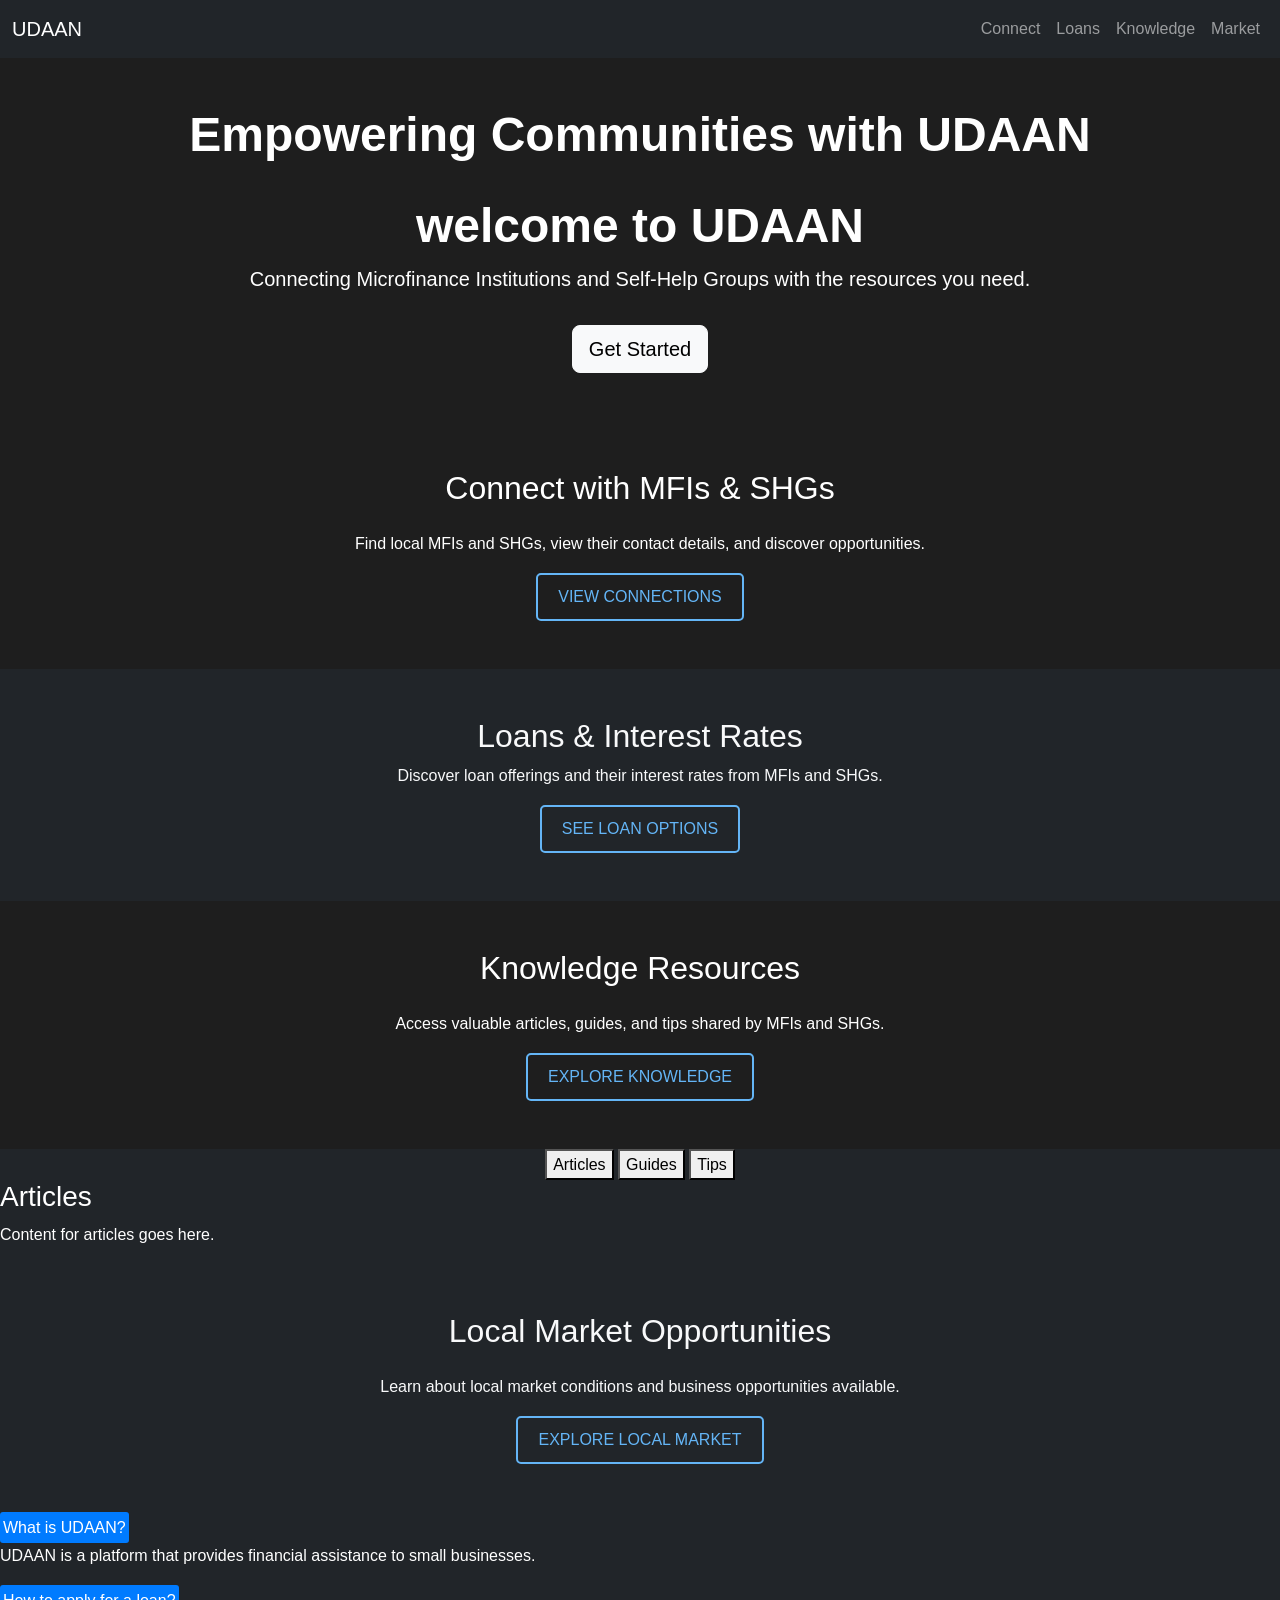
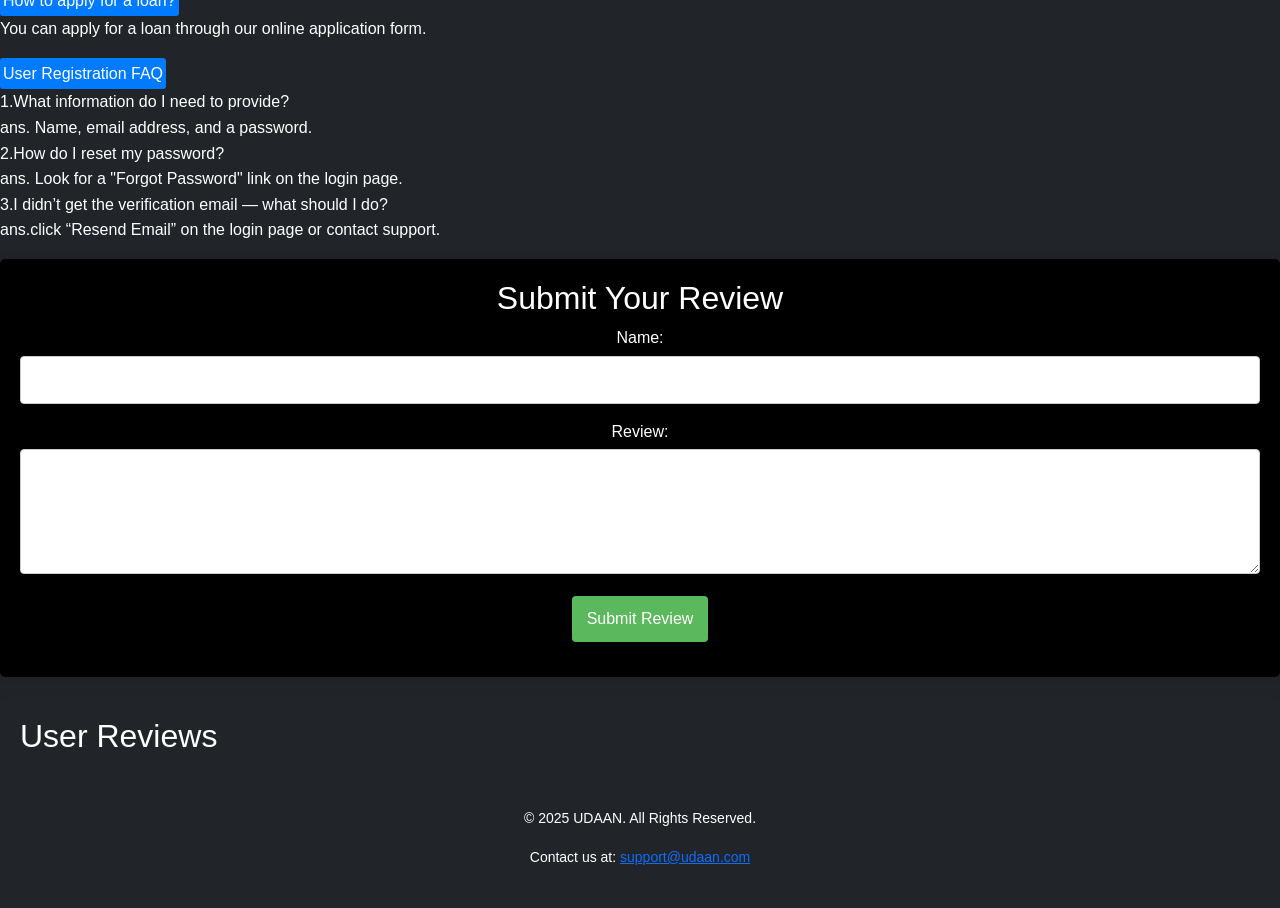
<file: index.html>
<!DOCTYPE html>
<html lang="en">
<head>
    <meta charset="UTF-8">
    <meta name="viewport" content="width=device-width, initial-scale=1.0">
    <meta http-equiv="X-UA-Compatible" content="ie=edge">
    <title>UDAAN - Empowering through Microfinance</title>
    <link href="https://cdn.jsdelivr.net/npm/bootstrap@5.1.3/dist/css/bootstrap.min.css" rel="stylesheet">
    <link rel="stylesheet" href="styles.css">
</head>
<body class="bg-dark text-white">

    <!-- Navbar -->
    <nav class="navbar navbar-expand-lg navbar-dark bg-dark">
        <div class="container-fluid">
            <a class="navbar-brand" href="#">UDAAN</a>
            <button class="navbar-toggler" type="button" data-bs-toggle="collapse" data-bs-target="#navbarNav" aria-controls="navbarNav" aria-expanded="false" aria-label="Toggle navigation">
                <span class="navbar-toggler-icon"></span>
            </button>
            <div class="collapse navbar-collapse" id="navbarNav">
                <ul class="navbar-nav ms-auto">
                    <li class="nav-item">
                        <a class="nav-link" href="#connect">Connect</a>
                    </li>
                    <li class="nav-item">
                        <a class="nav-link" href="#loans">Loans</a>
                    </li>
                    <li class="nav-item">
                        <a class="nav-link" href="#knowledge">Knowledge</a>
                    </li>
                    <li class="nav-item">
                        <a class="nav-link" href="#market">Market</a>
                    </li>
                </ul>
            </div>
        </div>
    </nav>

    <!-- Hero Section -->
    <header class="hero text-center py-5">
        <div class="container">
            <h1 class="display-4">Empowering Communities with UDAAN</h1><br>
                <h2>welcome to UDAAN</h2>
            <p class="lead">Connecting Microfinance Institutions and Self-Help Groups with the resources you need.</p>
            <a href="#connect" class="btn btn-light btn-lg">Get Started</a>
        </div>
    </header>

    <!-- Connect Section -->
    <section id="connect" class="py-5">
        <div class="container text-center">
            <h2 class="mb-4">Connect with MFIs & SHGs</h2>
            <p>Find local MFIs and SHGs, view their contact details, and discover opportunities.</p>
            <a href="#" class="btn btn-outline-light">View Connections</a>
        </div>
    </section>

    <!-- Loans Section -->
    <section id="loans" class="bg-dark py-5">
        <div class="container text-center">
            <h2 class="text-light mb-8">Loans & Interest Rates</h2>
            <p class="text-light">Discover loan offerings and their interest rates from MFIs and SHGs.</p>
            <button class="btn btn-outline-light" data-bs-toggle="modal" data-bs-target="#loanModal">See Loan Options</button>
        </div>
    </section>

    <!-- Knowledge Section -->
    <section id="knowledge" class="py-5">
        <div class="container text-center">
            <h2 class="mb-4 text-white">Knowledge Resources</h2>
            <p>Access valuable articles, guides, and tips shared by MFIs and SHGs.</p>
            <div class="dropdown">
                <a href="#" class="btn btn-outline-light ">
                    Explore Knowledge
                </a>
               
            </div>
        </div>
    </section>

    <!-- Tabs for Knowledge Resources -->
<div class="tabs"  align="center">
    <button class="tablink" onclick="openTab(event, 'Articles')">Articles</button>
    <button class="tablink" onclick="openTab(event, 'Guides')">Guides</button>
    <button class="tablink" onclick="openTab(event, 'Tips')">Tips</button>
</div>

<div id="Articles" class="tabcontent">
    <h3>Articles</h3>
    <p>Content for articles goes here.</p>
</div>

<div id="Guides" class="tabcontent" style="display:none">
    <h3>Guides</h3>
    <p>Content for guides goes here.</p>
</div>

<div id="Tips" class="tabcontent" style="display:none">
    <h3>Tips</h3>
    <p>Content for tips goes here.</p>
</div>

<script>
    function openTab(evt, tabName) {
        var i, tabcontent, tablinks;
        tabcontent = document.getElementsByClassName("tabcontent");
        for (i = 0; i < tabcontent.length; i++) {
            tabcontent[i].style.display = "none";  
        }
        tablinks = document.getElementsByClassName("tablink");
        for (i = 0; i < tablinks.length; i++) {
            tablinks[i].className = tablinks[i].className.replace(" active", "");
        }
        document.getElementById(tabName).style.display = "block";  
        evt.currentTarget.className += " active";
    }
</script>
    
    <!-- Local Market Section -->
    <section id="market" class="bg-dark py-5">
        <div class="container text-center">
            <h2 class="text-light mb-4">Local Market Opportunities</h2>
            <p class="text-light">Learn about local market conditions and business opportunities available.</p>
            <a href="#" class="btn btn-outline-light">Explore Local Market</a>
        </div>
    </section>

    <!-- Collapsible FAQ Section -->
<button class="collapsible">What is UDAAN?</button>
<div class="content">
    <p>UDAAN is a platform that provides financial assistance to small businesses.</p>
</div>

<button class="collapsible">How to apply for a loan?</button>
<div class="content">
    <p>You can apply for a loan through our online application form.</p>
</div>
<button class="collapsible">User Registration FAQ</button>
<div class="content">
    <p>1.What information do I need to provide?<br>
       ans.  Name, email address, and a password.<br>
         2.How do I reset my password?<br>
      ans. Look for a "Forgot Password" link on the login page. <br>
      3.I didn’t get the verification email — what should I do?<br>
     ans.click “Resend Email” on the login page or contact support. </p>
</div>

<script>
    var coll = document.getElementsByClassName("collapsible");
    for (let i = 0; i < coll.length; i++) {
        coll[i].addEventListener("click", function() {
            this.classList.toggle("active");
            var content = this.nextElementSibling;
            if (content.style.display === "block") {
                content.style.display = "none";
            } else {
                content.style.display = "block";
            }
        });
    }
</script>

    
    <!-- Loan Modal -->
    <div class="modal fade" id="loanModal" tabindex="-1" aria-labelledby="loanModalLabel" aria-hidden="true">
        <div class="modal-dialog">
            <div class="modal-content bg-dark text-white">
                <div class="modal-header">
                    <h5 class="modal-title" id="loanModalLabel">Loan Options</h5>
                    <button type="button" class="btn-close" data-bs-dismiss="modal" aria-label="Close"></button>
                </div>
                <div class="modal-body">
                    <ul>
                        <li><strong>Loan Type:</strong> Micro-loan - <strong>Interest Rate:</strong> 5%</li>
                        <li><strong>Loan Type:</strong> Education Loan - <strong>Interest Rate:</strong> 6%</li>
                        <li><strong>Loan Type:</strong> Business Loan - <strong>Interest Rate:</strong> 7%</li>
                        <li><strong>Loan Type:</strong> Startup Loan - <strong>Interest Rate:</strong> 5%</li>
                    </ul>
                </div>
                <div class="modal-footer">
                    <button type="button" class="btn btn-outline-light" data-bs-dismiss="modal">Close</button>
                </div>
            </div>
        </div>
    </div>
    <!-- review -->
    <div class="review-form"  align="center">
        <h2>Submit Your Review</h2>
        <form id="reviewForm">
            <div class="form-group">
                <label for="name">Name:</label>
                <input type="text" id="name" name="name" required>
            </div>
            <div class="form-group">
                <label for="review">Review:</label>
                <textarea id="review" name="review" rows="4" required></textarea>
            </div>
            <div class="form-group">
                <button type="submit">Submit Review</button>
            </div>
        </form>
    </div>

    <div class="reviews" id="reviews">
        <h2>User Reviews</h2>
        <!-- Reviews will be displayed here -->
        <script>
            document.getElementById('reviewForm').addEventListener('submit', function(event) {
                event.preventDefault(); // Prevent form submission
    
                // Get the values from the form
                const name = document.getElementById('name').value;
                const review = document.getElementById('review').value;
    
                // Create a new review element
                const reviewElement = document.createElement('div');
                reviewElement.classList.add('review');
                reviewElement.innerHTML = `<strong>${name}</strong><p>${review}</p>`;
    
                // Append the new review to the reviews section
                document.getElementById('reviews').appendChild(reviewElement);
    
                // Clear the form
                document.getElementById('reviewForm').reset();
            });
        </script>
    
    </div>
    <!-- Footer -->
    <footer class="text-center py-4 bg-dark">
        <p>&copy; 2025 UDAAN. All Rights Reserved.</p>
       <p>Contact us at: <a href="mailto:support@udaan.com">support@udaan.com</a></p>
       </footer>


    <script src="https://cdn.jsdelivr.net/npm/bootstrap@5.1.3/dist/js/bootstrap.bundle.min.js"></script>
    <script src="scripts.js"></script>
</body>
</html>
</file>
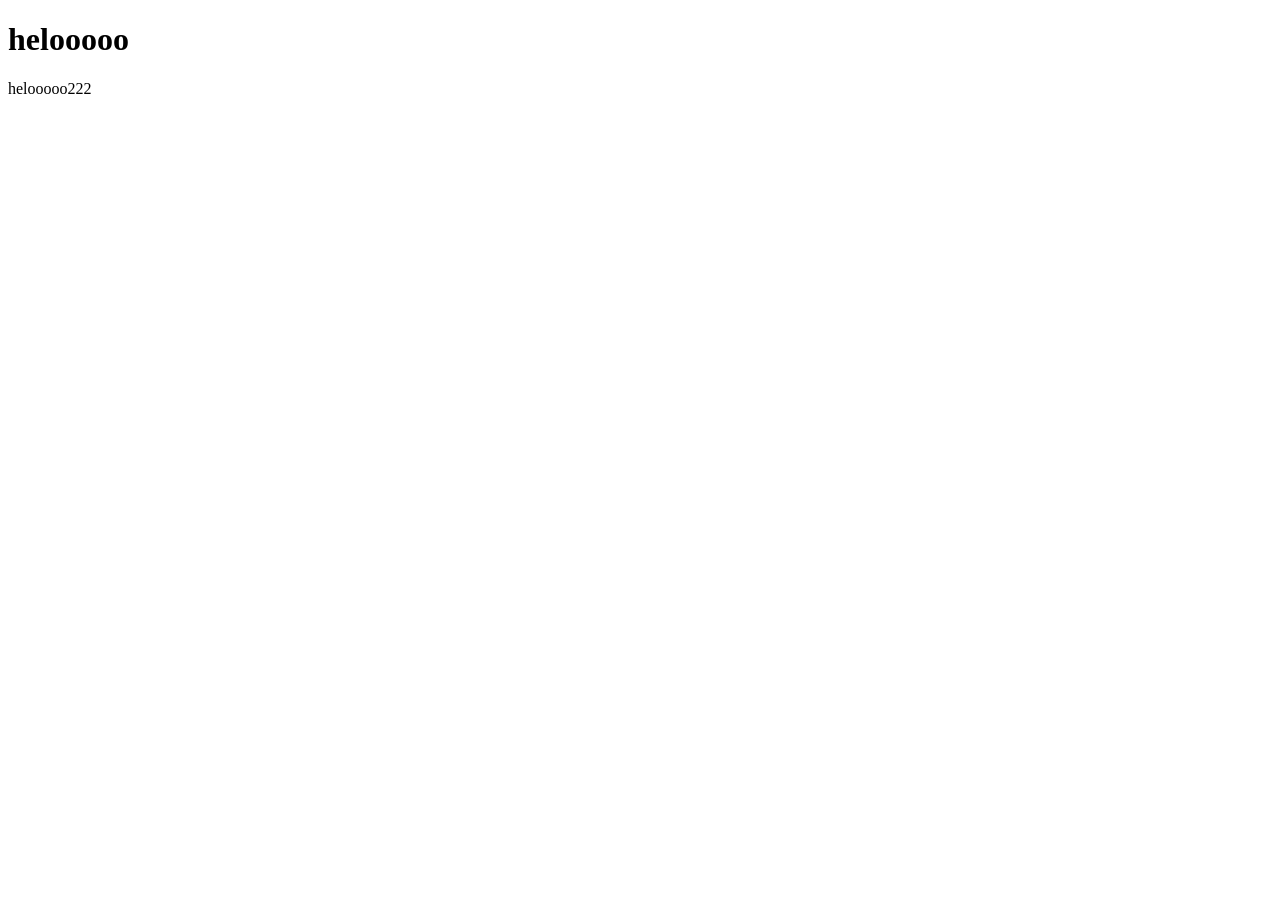
<file: test/index.html>
<!DOCTYPE html>
<html lang="en">
<head>
    <meta charset="UTF-8">
    <meta name="viewport" content="width=device-width, initial-scale=1.0">
    <title>Document</title>
</head>
<body>
    <h1>helooooo</h1>
    <p>helooooo222</p>
</body>
</html>
</file>
<file: styles.css>
body {
    font-family: 'Arial', sans-serif;
    margin: 0;
    line-height: 1.6;
    color: #f0f0f0; /* Light text for better contrast */
    background-color:#F7F9FC ;
}

.hero {
    background-color: #1E1E1E;
    color: white;
    padding: 80px 0;
}

.hero h1 {
    font-size: 3rem;
    font-weight: bold;
}
.hero h2{
    font-size: 3rem;
    font-weight: bold;
}
.hero p {
    font-size: 1.25rem;
    margin-bottom: 30px;
}

section {
    padding: 60px 0;
    background-color: #f0f0f0; /* Just for visibility */
    
}

section#connect, section#knowledge, section#market {
    background-color: #1E1E1E;
}

.btn-outline-light {
    background-color: transparent; /* Transparent background for the button */
    border: 2px solid #64B5F6; /* Thicker border for better visibility */
    color: #64B5F6;
    padding: 10px 20px; /* Added padding for a better button size */
    border-radius: 5px; /* Rounded corners for a modern look */
    text-transform: uppercase; /* Uppercase text for emphasis */
    transition: background-color 0.3s, color 0.3s; /* Smooth transition */
    cursor: pointer;
}

.btn-outline-light:hover {
    background-color: #64B5F6;
    color: #fff;
}

footer {
    background-color: #1E1E1E;
    color: white;
   
}

footer p {
    font-size: 0.875rem;
}
.collapsible {
    background-color: #007bff; /* Bootstrap primary color */
    color: white;
    cursor: pointer;
    padding: 3px;
    border: none;
    border-radius: 3px;
    text-align: left;
    outline: none;
    font-size: 16px;
    transition: background-color 0.3s ease;
}

.collapsible:hover {
    background-color: #0056b3; /* Darker shade on hover */
}
.review-form {
    background: black;
    padding: 20px;
    border-radius: 5px;
    box-shadow: 0 0 10px rgba(0, 0, 0, 0.1);
    margin-bottom: 20px;
}

.form-group {
    margin-bottom: 15px;
}

.form-group label {
    display: block;
    margin-bottom: 5px;
}

.form-group input, .form-group textarea {
    width: 100%;
    padding: 10px;
    border: 1px solid #ccc;
    border-radius: 4px;
}

.form-group button {
    background-color: #5cb85c;
    color: white;
    border: none;
    padding: 10px 15px;
    border-radius: 4px;
    cursor: pointer;
}

.reviews {
    background: Teal#323632 ;
    padding: 20px;
    border-radius: 5px;
    box-shadow: 0 0 10px rgba(0, 0, 0, 0.1);
}

.review {
    border-bottom: 1px solid #ccc;
    padding: 10px 0;
   
}

.review:last-child {
    border-bottom: none;
}
```
</file>
